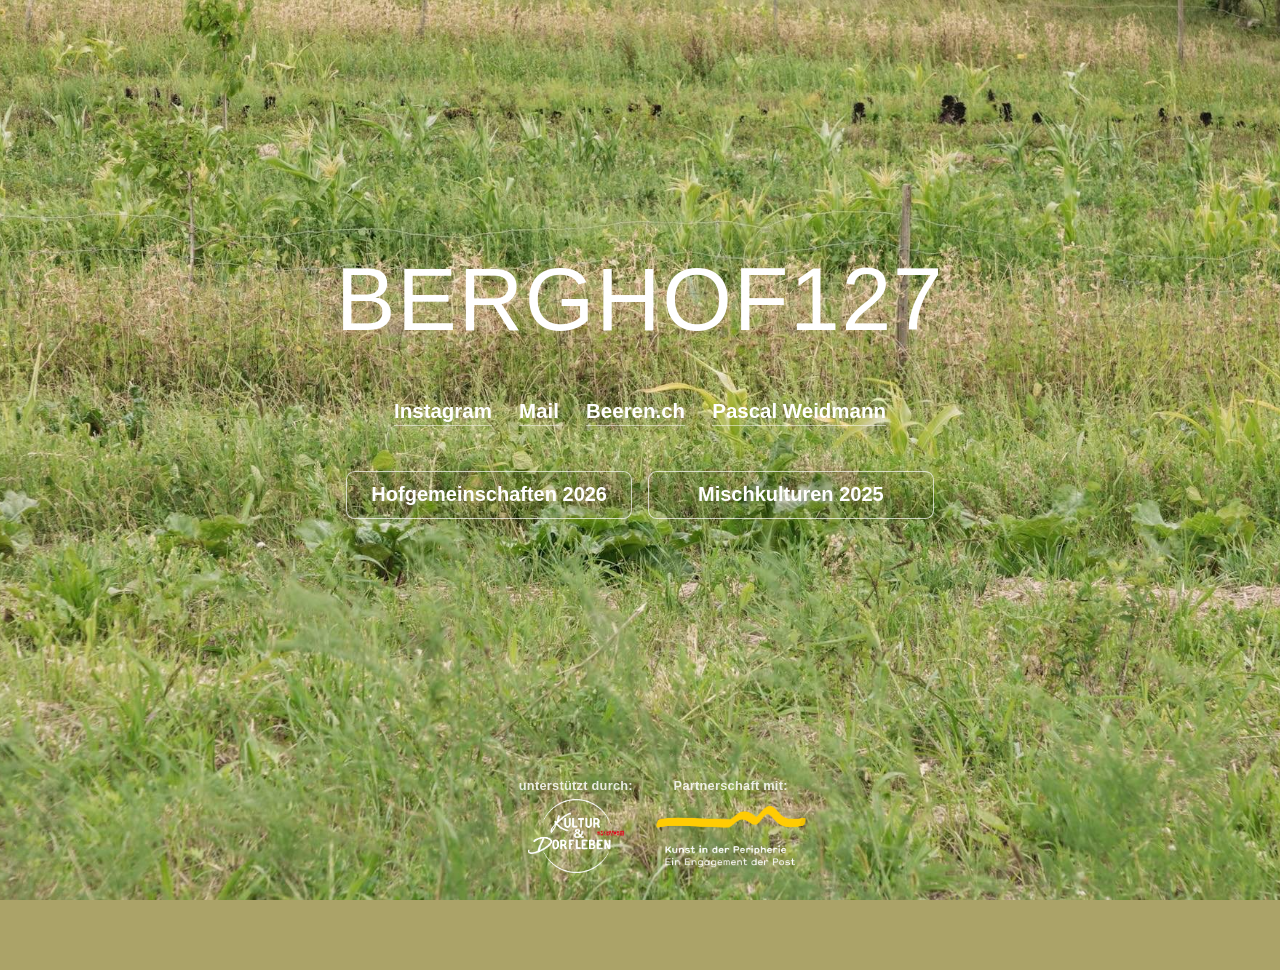
<file: index.html>
<!doctype html>
<html lang="de">
<head>
  <meta charset="utf-8"/>
  <meta name="viewport" content="width=device-width, initial-scale=1, viewport-fit=cover"/>
  <title>Berghof127 – Ausstellungsraum</title>

  <meta name="description" content="Berghof127 – Kunst- und Ausstellungsraum auf einem landwirtschaftlichen Familienbetrieb in Embrach (ZH). Ausstellungen zwischen Kunst und bäuerlicher Praxis: Hofgemeinschaften 2026 und Mischkulturen 2025."/>
  <link rel="canonical" href="https://www.berghof127.com/"/>

  <meta property="og:type" content="website"/>
  <meta property="og:title" content="Berghof127 – Ausstellungsraum in Embrach"/>
  <meta property="og:description" content="Kunst- und Ausstellungsraum auf einem Bauernhof in Embrach (ZH) – Ausstellungen zwischen Kunst und bäuerlicher Praxis."/>
  <meta property="og:url" content="https://www.berghof127.com/"/>
  <meta property="og:image" content="https://www.berghof127.com/hintergrundbild.jpg"/>
  <meta name="twitter:card" content="summary_large_image"/>

  <script type="application/ld+json">
  {
    "@context": "https://schema.org",
    "@type": "ArtGallery",
    "name": "Berghof127",
    "url": "https://www.berghof127.com/",
    "image": "https://www.berghof127.com/hintergrundbild.jpg",
    "description": "Kunst- und Ausstellungsraum auf einem landwirtschaftlichen Familienbetrieb mit Beeren- und Gemüseanbau in Embrach.",
    "address": {
      "@type": "PostalAddress",
      "streetAddress": "Bergstrasse 127",
      "postalCode": "8424",
      "addressLocality": "Embrach",
      "addressRegion": "ZH",
      "addressCountry": "CH"
    },
    "geo": {
      "@type": "GeoCoordinates",
      "latitude": 47.5006205,
      "longitude": 8.6073263
    },
    "hasMap": "https://www.google.com/maps/search/?api=1&query=Bergstrasse+127,+8424+Embrach",
    "founder": {
      "@type": "Person",
      "name": "Pascal Weidmann",
      "url": "https://www.pascalweidmann.com/"
    },
    "sameAs": [
      "https://www.instagram.com/berghof127/"
    ]
  }
  </script>

  <link rel="icon" type="image/png" href="favicon.png"/>
  <link rel="apple-touch-icon" href="apple-touch-icon.png"/>

  <link rel="stylesheet" href="style.css?v=34"/>
</head>

<body>

<div class="scroller">

<main>

  <!-- HERO -->
  <section class="section" id="home">
    <div class="frame">

      <h1>BERGHOF127</h1>

      <nav class="links">
        <a href="https://www.instagram.com/berghof127/">Instagram</a>
        <a href="mailto:info@berghof127.com">Mail</a>
        <a href="https://beeren.ch" target="_blank">Beeren.ch</a>
        <a href="https://pascalweidmann.com" target="_blank" class="pw-link">
          <span class="pw-full">Pascal Weidmann</span>
          <span class="pw-short">P. Weidmann</span>
        </a>
      </nav>

      <!-- Ausstellungen, neuste zuoberst. Neues Jahr = ein Knopf mehr. -->
      <nav class="cta-down">
        <a class="button" href="hofgemeinschaften-2026.html">Hofgemeinschaften 2026</a>
        <a class="button" href="mischkulturen-2025.html">Mischkulturen 2025</a>
      </nav>
    </div>

    <p class="sr-only">
      Der Berghof127 ist ein Kunst- und Ausstellungsraum auf einem landwirtschaftlichen Familienbetrieb
      mit Beeren- und Gemüseanbau in Embrach (ZH). In den Ausstellungen begegnen sich Kunst und
      bäuerliche Praxis – Stadt trifft Land, unterschiedliche Medien und Perspektiven treffen aufeinander.
      Die Ausstellungsdossiers der bisherigen Ausstellungen sind vollständig einsehbar: Hofgemeinschaften
      (Juni bis August 2026) und Mischkulturen (Juli bis September 2025).
    </p>

    <div class="supporter-fixed">
      <div class="supporter">
        <div class="supporter-label">unterstützt durch:</div>
        <img src="logo_kulturkomission.png" alt="Kulturkommission Embrach">
      </div>
      <div class="supporter">
        <div class="supporter-label">Partnerschaft mit:</div>
        <!-- Fehlt die Datei, verschwindet die ganze Spalte statt ein kaputtes Bild zu zeigen -->
        <img src="logo_post.png" alt="Die Post – Kunstengagement"
             onerror="this.closest('.supporter').remove()">
      </div>
    </div>
  </section>

</main>

<footer class="site-footer">
  © 2026 Berghof127 / Pascal Weidmann – Alle Rechte vorbehalten. Vervielfältigung oder Verwendung der Arbeiten nur mit ausdrücklicher Genehmigung.
</footer>

</div><!-- /.scroller -->

</body>
</html>
</file>
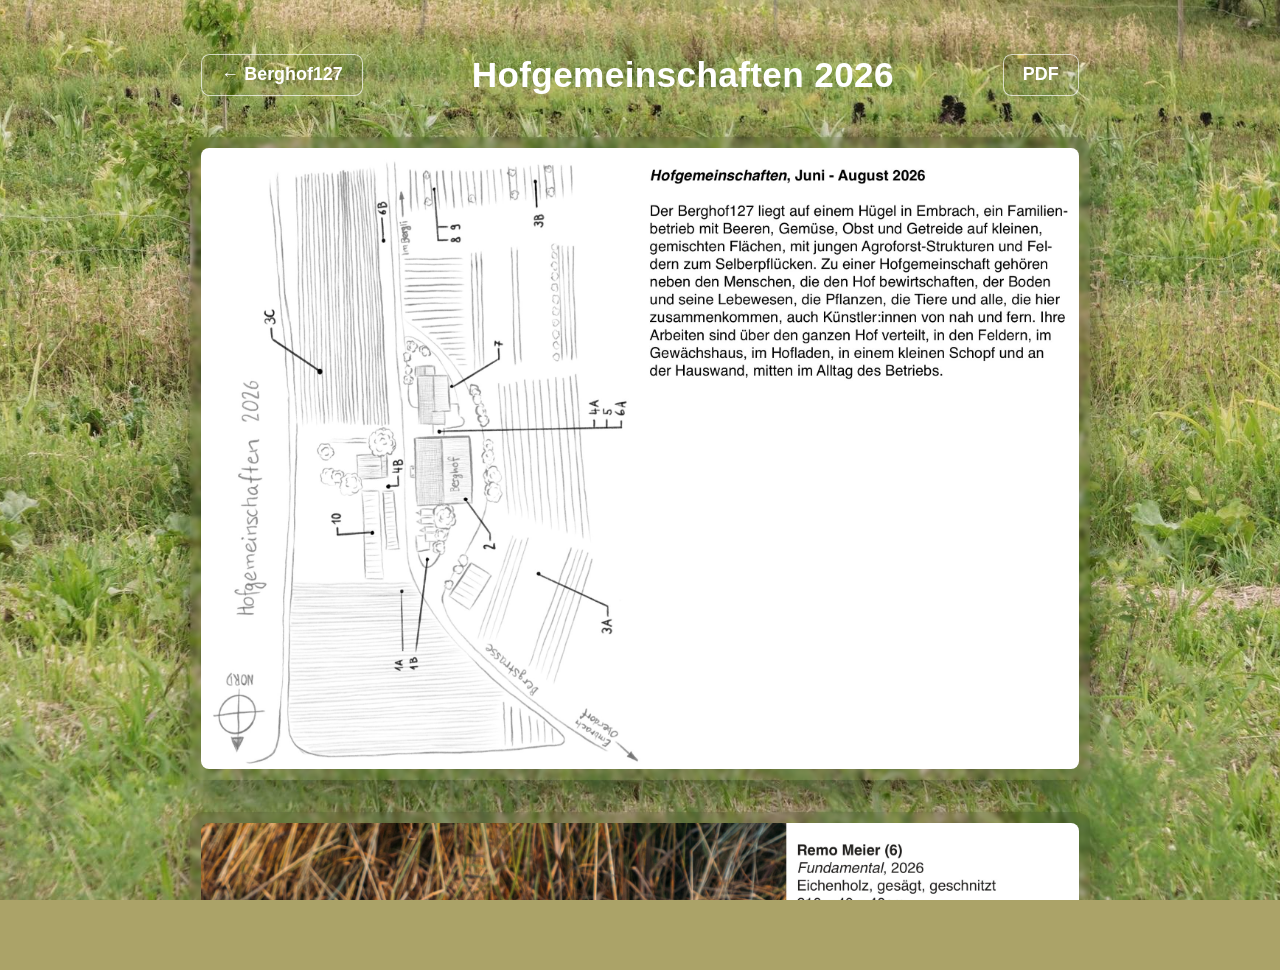
<file: hofgemeinschaften-2026.html>
<!doctype html>
<html lang="de">
<head>
  <meta charset="utf-8"/>
  <meta name="viewport" content="width=device-width, initial-scale=1, viewport-fit=cover"/>
  <title>Hofgemeinschaften 2026 – Berghof127</title>

  <meta name="description" content="Hofgemeinschaften, Juni – August 2026: Ausstellung auf dem Berghof127 in Embrach (ZH). Das vollständige Ausstellungsdossier, Seite für Seite, auch als PDF."/>
  <link rel="canonical" href="https://www.berghof127.com/hofgemeinschaften-2026.html"/>

  <meta property="og:type" content="article"/>
  <meta property="og:title" content="Hofgemeinschaften 2026 – Berghof127"/>
  <meta property="og:description" content="Ausstellung auf dem Berghof127 in Embrach – Juni bis August 2026."/>
  <meta property="og:url" content="https://www.berghof127.com/hofgemeinschaften-2026.html"/>
  <meta property="og:image" content="https://www.berghof127.com/dossier-2026/dossier1.jpg"/>
  <meta name="twitter:card" content="summary_large_image"/>

  <script type="application/ld+json">
  {
    "@context": "https://schema.org",
    "@type": "ExhibitionEvent",
    "name": "Hofgemeinschaften",
    "startDate": "2026-06-27",
    "endDate": "2026-08-15",
    "eventStatus": "https://schema.org/EventScheduled",
    "eventAttendanceMode": "https://schema.org/OfflineEventAttendanceMode",
    "isAccessibleForFree": true,
    "url": "https://www.berghof127.com/hofgemeinschaften-2026.html",
    "image": "https://www.berghof127.com/dossier-2026/dossier1.jpg",
    "description": "Zweite Ausstellung auf dem Berghof127 in Embrach: zehn ortsspezifische Arbeiten von acht Künstler:innen, verteilt über Felder, Gewächshaus, Hofladen, Schopf und Hauswand.",
    "location": {
      "@type": "Place",
      "name": "Berghof127",
      "address": {
        "@type": "PostalAddress",
        "streetAddress": "Bergstrasse 127",
        "postalCode": "8424",
        "addressLocality": "Embrach",
        "addressRegion": "ZH",
        "addressCountry": "CH"
      }
    },
    "organizer": { "@type": "Person", "name": "Pascal Weidmann" },
    "performer": [
      { "@type": "Person", "name": "Tatsuki Browne" },
      { "@type": "Person", "name": "Lea Gross" },
      { "@type": "Person", "name": "Denise Maud" },
      { "@type": "Person", "name": "Alice McCabe" },
      { "@type": "Person", "name": "Remo Meier" },
      { "@type": "Person", "name": "Francisca Patrocínio" },
      { "@type": "Person", "name": "Andrea Sommer" },
      { "@type": "Person", "name": "Michael Tulio" }
    ],
    "workFeatured": [
      { "@type": "VisualArtwork", "name": "Beyond Reaping", "dateCreated": "2026", "creator": { "@type": "Person", "name": "Tatsuki Browne" }, "artMedium": "Zwei gleich grosse Flächen und alles, was sich darin befindet" },
      { "@type": "VisualArtwork", "name": "Substance", "dateCreated": "2026", "creator": { "@type": "Person", "name": "Denise Maud" }, "artMedium": "Digitaler C-Print auf Alu-Dibond" },
      { "@type": "VisualArtwork", "name": "What the Field Yields", "dateCreated": "2026", "creator": { "@type": "Person", "name": "Francisca Patrocínio" }, "artMedium": "Installation und Pflanzenfärbe-Workshop; Einmachgläser, Wasser, Stoff und am Berghof gesammelte Pflanzen" },
      { "@type": "VisualArtwork", "name": "Plantaginaceae", "dateCreated": "2026", "creator": { "@type": "Person", "name": "Lea Gross" }, "artMedium": "Spitzwegerich und Breitwegerich, geknüpft" },
      { "@type": "VisualArtwork", "name": "Eindämmen", "dateCreated": "2026", "creator": { "@type": "Person", "name": "Andrea Sommer" }, "artMedium": "Magermilchpulver, Löschkalk, Zink, Mangan, Leinöl, Gips, Marmormehl, Holzleim, Bleistift auf Leinwand" },
      { "@type": "VisualArtwork", "name": "Fundamental", "dateCreated": "2026", "creator": { "@type": "Person", "name": "Remo Meier" }, "artMedium": "Eichenholz, gesägt, geschnitzt" },
      { "@type": "VisualArtwork", "name": "To the Meadow Cranesbill (Wiesen-Storchschnabel)", "dateCreated": "2026", "creator": { "@type": "Person", "name": "Francisca Patrocínio" }, "artMedium": "Acrylfarbe auf Hauswand" },
      { "@type": "VisualArtwork", "name": "Veganer Sonntagszopf", "dateCreated": "2025", "creator": { "@type": "Person", "name": "Michael Tulio" }, "artMedium": "Keramik" },
      { "@type": "VisualArtwork", "name": "Sockel", "dateCreated": "2025", "creator": { "@type": "Person", "name": "Michael Tulio" }, "artMedium": "Keramik" },
      { "@type": "VisualArtwork", "name": "Floral Fans", "dateCreated": "2026", "creator": { "@type": "Person", "name": "Alice McCabe" }, "artMedium": "Draht und vor Ort gefundene Naturmaterialien" }
    ]
  }
  </script>

  <link rel="icon" type="image/png" href="favicon.png"/>
  <link rel="apple-touch-icon" href="apple-touch-icon.png"/>

  <link rel="stylesheet" href="style.css?v=34"/>
</head>

<body>

<div class="scroller">

<main>

  <section class="section portfolio" id="portfolio">

    <header class="portfolio-head frame">
      <a class="button" href="index.html">← Berghof127</a>
      <h2>Hofgemeinschaften 2026</h2>
      <a class="button" href="Hofgemeinschaften_Berghof127_2026.pdf" download>PDF</a>
    </header>

    <p class="sr-only">
      Hofgemeinschaften, Juni bis August 2026 auf dem Berghof127 in Embrach (ZH).
      Der Berghof127 liegt auf einem Hügel in Embrach, ein Familienbetrieb mit Beeren, Gemüse,
      Obst und Getreide auf kleinen, gemischten Flächen, mit jungen Agroforst-Strukturen und
      Feldern zum Selberpflücken. Zu einer Hofgemeinschaft gehören neben den Menschen, die den
      Hof bewirtschaften, der Boden und seine Lebewesen, die Pflanzen, die Tiere und alle, die
      hier zusammenkommen, auch Künstler:innen von nah und fern. Ihre Arbeiten sind über den
      ganzen Hof verteilt, in den Feldern, im Gewächshaus, im Hofladen, in einem kleinen Schopf
      und an der Hauswand, mitten im Alltag des Betriebs.
    </p>

    <div class="portfolio-pages" id="portfolioPages"
         data-folder="dossier-2026" data-pages="38" data-title="Hofgemeinschaften 2026"></div>

  </section>

</main>

<footer class="site-footer">
  © 2026 Berghof127 / Pascal Weidmann – Alle Rechte vorbehalten. Vervielfältigung oder Verwendung der Arbeiten nur mit ausdrücklicher Genehmigung.
</footer>

</div><!-- /.scroller -->

<!-- Seitenzahl -> Werkangabe. Wird von dossier.js als alt-Text gesetzt, weil die
     Angaben im Dossier selbst nur als Bild vorliegen. -->
<script type="application/json" id="werkangaben">
{
  "1":  "Gezeichneter Hofplan der Ausstellung Hofgemeinschaften 2026 auf dem Berghof127 in Embrach, mit nummerierten Standorten der zehn Arbeiten, daneben der Einleitungstext.",

  "2":  "Remo Meier, Fundamental, 2026. Eichenholz, gesägt, geschnitzt, 210 x 40 x 40 cm. Sitzbank mit einem überlebensgrossen geschnitzten Regenwurm.",
  "3":  "Remo Meier, Fundamental, 2026 – weitere Ansicht.",
  "4":  "Remo Meier, Fundamental, 2026 – weitere Ansicht.",
  "5":  "Remo Meier, Fundamental, 2026 – weitere Ansicht.",
  "6":  "Remo Meier, Fundamental, 2026 – weitere Ansicht.",

  "7":  "Andrea Sommer, Eindämmen, 2026. Magermilchpulver, Löschkalk, Zink, Mangan, Leinöl, Gips, Marmormehl, Holzleim, Bleistift auf Leinwand, 8 x 50 x 50 cm.",
  "8":  "Andrea Sommer, Eindämmen, 2026 – weitere Ansicht.",
  "9":  "Andrea Sommer, Eindämmen, 2026 – weitere Ansicht.",
  "10": "Andrea Sommer, Eindämmen, 2026 – weitere Ansicht.",

  "11": "Lea Gross, Plantaginaceae, 2026. Spitzwegerich (Plantago lanceolata) und Breitwegerich (Plantago major), geknüpft, 5 x 40 x 60 x 2 cm. Matten und Fussabtreter aus Wegerich.",
  "12": "Lea Gross, Plantaginaceae, 2026 – weitere Ansicht.",
  "13": "Lea Gross, Plantaginaceae, 2026 – weitere Ansicht.",
  "14": "Lea Gross, Plantaginaceae, 2026 – weitere Ansicht.",

  "15": "Francisca Patrocínio, To the Meadow Cranesbill (Wiesen-Storchschnabel), 2026. Acrylfarbe (Chromoxidgrün und Purpurrot) auf Hauswand, 230 x 160 cm. Wandmalerei an der Aussenwand des Bauernhauses.",
  "16": "Francisca Patrocínio, To the Meadow Cranesbill, 2026 – weitere Ansicht.",
  "17": "Francisca Patrocínio, To the Meadow Cranesbill, 2026 – weitere Ansicht.",

  "18": "Alice McCabe, Floral Fans, 2026. Draht und vor Ort gefundene Naturmaterialien, 295 x 215 x 45 cm und 175 x 135 x 25 cm. Zwei hängende Pflanzenfächer im Gewächshaus.",
  "19": "Alice McCabe, Floral Fans, 2026 – weitere Ansicht.",
  "20": "Alice McCabe, Floral Fans, 2026 – weitere Ansicht.",
  "21": "Alice McCabe, Floral Fans, 2026 – weitere Ansicht.",
  "22": "Alice McCabe, Floral Fans, 2026 – weitere Ansicht.",

  "23": "Tatsuki Browne, Beyond Reaping, 2026. Zwei gleich grosse Flächen und alles, was sich darin befindet, 2 x 2 x 3 m. Ein Stück Weizenfeld und ein Stück Wiese wurden vertauscht.",
  "24": "Tatsuki Browne, Beyond Reaping, 2026 – weitere Ansicht.",
  "25": "Tatsuki Browne, Beyond Reaping, 2026 – weitere Ansicht.",

  "26": "Denise Maud, Substance, 2026. Digitaler C-Print auf Alu-Dibond, 3 x 30 x 40 cm. Am Flughafen Zürich durchleuchtete Beeren und Blumen.",
  "27": "Denise Maud, Substance, 2026 – weitere Ansicht.",
  "28": "Denise Maud, Substance, 2026 – weitere Ansicht.",

  "29": "Michael Tulio, Veganer Sonntagszopf und Sockel, beide 2025. Porzellan, 15 x 15 x 30 cm und 40 x 40 x 100 cm. In Scheiben geschnittener Zopf aus weissem Porzellan.",
  "30": "Michael Tulio, Veganer Sonntagszopf und Sockel, 2025 – weitere Ansicht.",
  "31": "Michael Tulio, Veganer Sonntagszopf und Sockel, 2025 – weitere Ansicht.",

  "32": "Francisca Patrocínio, What the Field Yields, 2026. Installation und Pflanzenfärbe-Workshop; Einmachgläser, Wasser, Stoff und am Berghof gesammelte Pflanzen, Dimensionen variabel.",
  "33": "Francisca Patrocínio, What the Field Yields, 2026 – weitere Ansicht.",
  "34": "Francisca Patrocínio, What the Field Yields, 2026 – weitere Ansicht.",
  "35": "Francisca Patrocínio, What the Field Yields, 2026 – weitere Ansicht.",
  "36": "Francisca Patrocínio, What the Field Yields, 2026 – weitere Ansicht.",
  "37": "Francisca Patrocínio, What the Field Yields, 2026 – weitere Ansicht.",

  "38": "Schlusstext der Ausstellung Hofgemeinschaften 2026: Dank an die Beteiligten, Jury Alisha Dutt Islam, Jana Eberhardt und Iouri Podladtchikov, Text und Kuration Pascal Weidmann."
}
</script>

<script src="dossier.js?v=2"></script>

</body>
</html>
</file>
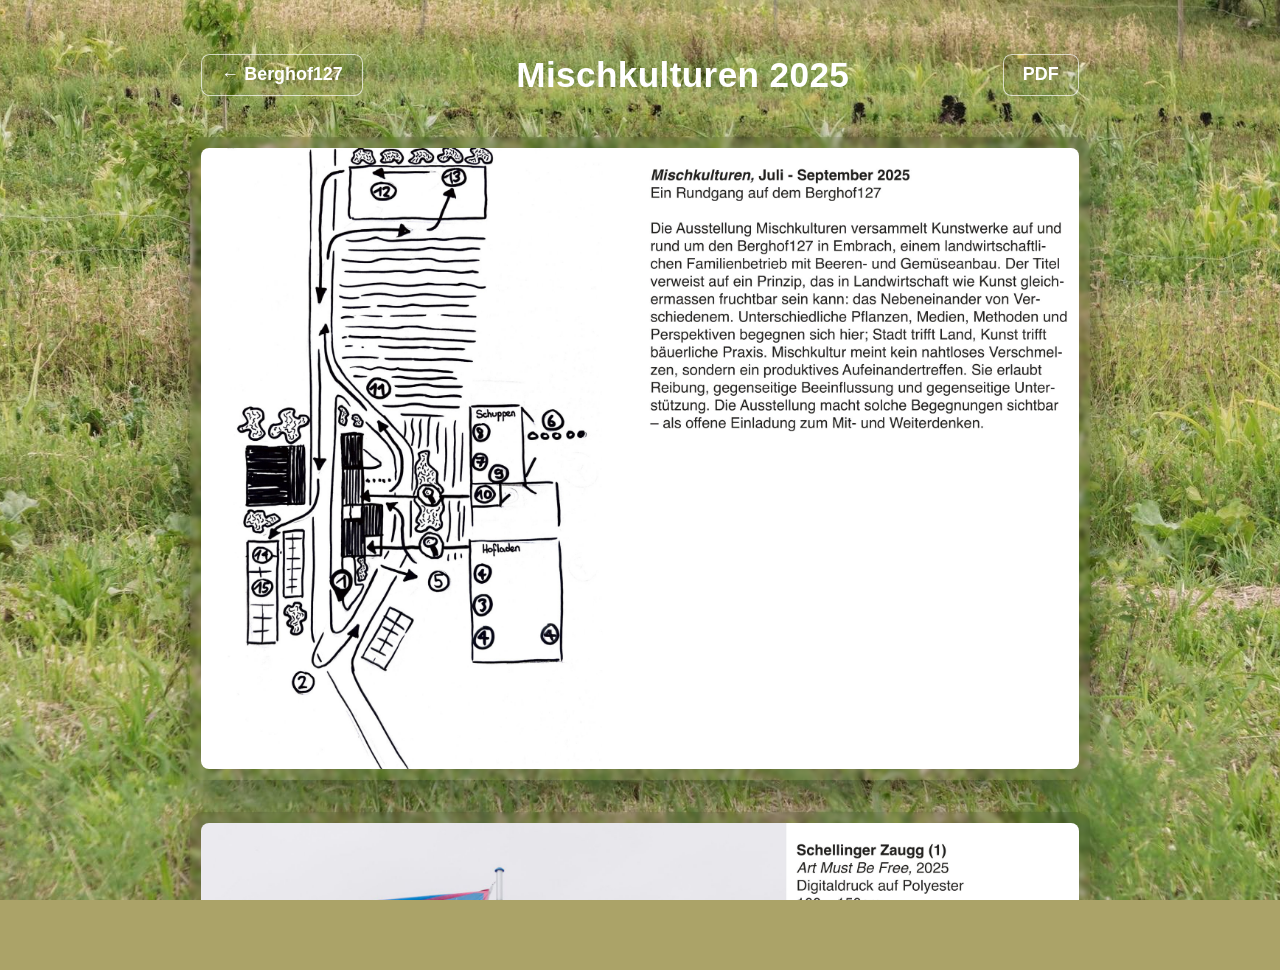
<file: mischkulturen-2025.html>
<!doctype html>
<html lang="de">
<head>
  <meta charset="utf-8"/>
  <meta name="viewport" content="width=device-width, initial-scale=1, viewport-fit=cover"/>
  <title>Mischkulturen 2025 – Berghof127</title>

  <meta name="description" content="Mischkulturen, 19. Juli – 20. September 2025: Ausstellung auf dem Berghof127 in Embrach (ZH). Das vollständige Ausstellungsdossier, Seite für Seite, auch als PDF."/>
  <link rel="canonical" href="https://www.berghof127.com/mischkulturen-2025.html"/>

  <meta property="og:type" content="article"/>
  <meta property="og:title" content="Mischkulturen 2025 – Berghof127"/>
  <meta property="og:description" content="Ein Rundgang auf dem Berghof127 in Embrach – Ausstellung 19. Juli bis 20. September 2025."/>
  <meta property="og:url" content="https://www.berghof127.com/mischkulturen-2025.html"/>
  <meta property="og:image" content="https://www.berghof127.com/dossier-2025/dossier1.jpg"/>
  <meta name="twitter:card" content="summary_large_image"/>

  <script type="application/ld+json">
  {
    "@context": "https://schema.org",
    "@type": "ExhibitionEvent",
    "name": "Mischkulturen",
    "startDate": "2025-07-19",
    "endDate": "2025-09-20",
    "eventStatus": "https://schema.org/EventScheduled",
    "eventAttendanceMode": "https://schema.org/OfflineEventAttendanceMode",
    "isAccessibleForFree": true,
    "url": "https://www.berghof127.com/mischkulturen-2025.html",
    "image": "https://www.berghof127.com/dossier-2025/dossier1.jpg",
    "description": "Erste Ausstellung auf dem Berghof127 in Embrach: Arbeiten von fünfzehn Positionen auf und rund um den Hof, zwischen Kunst und bäuerlicher Praxis.",
    "location": {
      "@type": "Place",
      "name": "Berghof127",
      "address": {
        "@type": "PostalAddress",
        "streetAddress": "Bergstrasse 127",
        "postalCode": "8424",
        "addressLocality": "Embrach",
        "addressRegion": "ZH",
        "addressCountry": "CH"
      }
    },
    "organizer": { "@type": "Person", "name": "Pascal Weidmann" },
    "performer": [
      { "@type": "Person", "name": "Tiziano Autera" },
      { "@type": "Person", "name": "Antoine Félix Bürcher" },
      { "@type": "Person", "name": "Alisha Dutt Islam" },
      { "@type": "Person", "name": "Jana Eberhardt" },
      { "@type": "Person", "name": "Clara Götte" },
      { "@type": "Person", "name": "Murielle Gräff" },
      { "@type": "Person", "name": "Noël Hochuli" },
      { "@type": "Person", "name": "Hanna Koepfle" },
      { "@type": "Person", "name": "Ricardo Meli" },
      { "@type": "Person", "name": "Elio Mueller" },
      { "@type": "Person", "name": "Lily Pellaud" },
      { "@type": "Person", "name": "Iouri Podladtchikov" },
      { "@type": "Person", "name": "Schellinger Zaugg" },
      { "@type": "Person", "name": "Pascal Weidmann" },
      { "@type": "Person", "name": "Werner Weidmann Senior" }
    ],
    "workFeatured": [
      { "@type": "VisualArtwork", "name": "Art Must Be Free", "dateCreated": "2025", "creator": { "@type": "Person", "name": "Schellinger Zaugg" }, "artMedium": "Digitaldruck auf Polyester" },
      { "@type": "VisualArtwork", "name": "The Moonwalker", "dateCreated": "2100", "creator": { "@type": "Person", "name": "Antoine Félix Bürcher" }, "artMedium": "Gefundenes und geschmolzenes Glas" },
      { "@type": "VisualArtwork", "name": "faire vache maigre", "dateCreated": "2024", "creator": { "@type": "Person", "name": "Lily Pellaud" }, "artMedium": "Video" },
      { "@type": "VisualArtwork", "name": "Karo", "dateCreated": "2025", "creator": { "@type": "Person", "name": "Murielle Gräff" }, "artMedium": "Acryl auf Papier, Objektrahmung aus Holz" },
      { "@type": "VisualArtwork", "name": "what goes around comes around", "dateCreated": "2025", "creator": { "@type": "Person", "name": "Ricardo Meli" }, "artMedium": "Metall, Gips, Holzkohle" },
      { "@type": "VisualArtwork", "name": "5 Vasen", "dateCreated": "1976/1984", "creator": { "@type": "Person", "name": "Werner Weidmann Senior" }, "artMedium": "Keramik, handgefertigt" },
      { "@type": "VisualArtwork", "name": "Krokus oder eine vergessene Erinnerung (Crocus or a forgotten memory)", "dateCreated": "2025", "creator": { "@type": "Person", "name": "Jana Eberhardt" }, "artMedium": "Öl und Graphit auf Baumwolle" },
      { "@type": "VisualArtwork", "name": "invasive neozoen", "dateCreated": "2022", "creator": { "@type": "Person", "name": "Alisha Dutt Islam" }, "artMedium": "Inkjet-Druck mit handgezeichneten Details auf Archivpapier" },
      { "@type": "VisualArtwork", "name": "Flint", "dateCreated": "2025", "creator": { "@type": "Person", "name": "Tiziano Autera" }, "artMedium": "XPS, Klebstoffe, Kohlenfaser, Elektronik, Acrylfarbe" },
      { "@type": "VisualArtwork", "name": "Berghof 127", "dateCreated": "2025", "creator": { "@type": "Person", "name": "Iouri Podladtchikov" }, "artMedium": "Video, 8mm Film" },
      { "@type": "VisualArtwork", "name": "Tricking Latency", "dateCreated": "2025", "creator": { "@type": "Person", "name": "Noël Hochuli" }, "artMedium": "Gefundener Plastik, Knochen, Aluminium" },
      { "@type": "VisualArtwork", "name": "Permakulturfeld", "dateCreated": "2025", "creator": { "@type": "Person", "name": "Pascal Weidmann" }, "artMedium": "Pflanzen, Stroh, Drahtzaun, Totholz, Insekten, Mikroorganismen, Erde" },
      { "@type": "VisualArtwork", "name": "Interregnum", "dateCreated": "2025", "creator": { "@type": "Person", "name": "Hanna Koepfle" }, "artMedium": "Öl auf Leinwand, Erde" },
      { "@type": "VisualArtwork", "name": "Paradeisapfel", "dateCreated": "2025", "creator": { "@type": "Person", "name": "Clara Götte" }, "artMedium": "Mono Audio, 10 min Loop" },
      { "@type": "VisualArtwork", "name": "Dorm", "dateCreated": "2025", "creator": { "@type": "Person", "name": "Elio Mueller" }, "artMedium": "Latex, Epoxy" }
    ]
  }
  </script>

  <link rel="icon" type="image/png" href="favicon.png"/>
  <link rel="apple-touch-icon" href="apple-touch-icon.png"/>

  <link rel="stylesheet" href="style.css?v=34"/>
</head>

<body>

<div class="scroller">

<main>

  <section class="section portfolio" id="portfolio">

    <header class="portfolio-head frame">
      <a class="button" href="index.html">← Berghof127</a>
      <h2>Mischkulturen 2025</h2>
      <a class="button" href="Ausstellungsarchiv_Berghof127.pdf" download>PDF</a>
    </header>

    <p class="sr-only">
      Mischkulturen, Juli bis September 2025 – ein Rundgang auf dem Berghof127 in Embrach (ZH).
      Die Ausstellung versammelt Kunstwerke auf und rund um den Berghof127, einen
      landwirtschaftlichen Familienbetrieb mit Beeren- und Gemüseanbau. Der Titel verweist auf
      ein Prinzip, das in Landwirtschaft wie Kunst gleichermassen fruchtbar sein kann: das
      Nebeneinander von Verschiedenem. Unterschiedliche Pflanzen, Medien, Methoden und
      Perspektiven begegnen sich hier; Stadt trifft Land, Kunst trifft bäuerliche Praxis.
      Mischkultur meint kein nahtloses Verschmelzen, sondern ein produktives Aufeinandertreffen:
      Reibung, gegenseitige Beeinflussung und gegenseitige Unterstützung.
    </p>

    <div class="portfolio-pages" id="portfolioPages"
         data-folder="dossier-2025" data-pages="46" data-title="Mischkulturen 2025"></div>

  </section>

</main>

<footer class="site-footer">
  © 2026 Berghof127 / Pascal Weidmann – Alle Rechte vorbehalten. Vervielfältigung oder Verwendung der Arbeiten nur mit ausdrücklicher Genehmigung.
</footer>

</div><!-- /.scroller -->

<!-- Seitenzahl -> Werkangabe. Wird von dossier.js als alt-Text gesetzt, weil die
     Angaben im Dossier selbst nur als Bild vorliegen. -->
<script type="application/json" id="werkangaben">
{
  "1":  "Gezeichneter Hofplan der Ausstellung Mischkulturen 2025 auf dem Berghof127 in Embrach, mit nummerierten Standorten der Arbeiten, daneben der Einleitungstext.",

  "2":  "Schellinger Zaugg, Art Must Be Free, 2025. Digitaldruck auf Polyester, 100 x 150 cm. Fahne am Weg hinauf zum Hof.",
  "3":  "Schellinger Zaugg, Art Must Be Free, 2025 – weitere Ansicht.",

  "4":  "Antoine Félix Bürcher, The Moonwalker, 2100. Gefundenes und geschmolzenes Glas, 224 x 40 x 14 cm. Glasskulptur auf dem Feld links der Strasse.",
  "5":  "Antoine Félix Bürcher, The Moonwalker, 2100 – weitere Ansicht.",
  "6":  "Antoine Félix Bürcher, The Moonwalker, 2100 – weitere Ansicht.",

  "7":  "Lily Pellaud, faire vache maigre, 2024. Video, 10 min 40 s. Gezeigt im Hofladen.",
  "8":  "Lily Pellaud, faire vache maigre, 2024 – weitere Ansicht.",
  "9":  "Lily Pellaud, faire vache maigre, 2024 – weitere Ansicht.",

  "10": "Murielle Gräff, Karo, 2025. Acryl auf Papier, Objektrahmung aus Holz, je 39 x 45 cm gerahmt. Drei aus bemalten Papierstreifen geflochtene Arbeiten.",
  "11": "Murielle Gräff, Karo, 2025 – weitere Ansicht.",
  "12": "Murielle Gräff, Karo, 2025 – weitere Ansicht.",

  "13": "Ricardo Meli, what goes around comes around, 2025. Metall, Gips, Holzkohle, 110 x 110 x 25 cm. Ringförmiges Objekt am Pfad zu den Brombeerreihen.",
  "14": "Ricardo Meli, what goes around comes around, 2025 – weitere Ansicht.",
  "15": "Ricardo Meli, what goes around comes around, 2025 – weitere Ansicht.",

  "16": "Werner Weidmann Senior, 5 Vasen, ca. 1976–1984. Keramik, handgefertigt, Dimensionen variabel. Gezeigt zwischen Haus und Scheune.",
  "17": "Werner Weidmann Senior, 5 Vasen, ca. 1976–1984 – weitere Ansicht.",

  "18": "Jana Eberhardt, Krokus oder eine vergessene Erinnerung (Crocus or a forgotten memory), 2025. Öl und Graphit auf Baumwolle, 45 x 40 x 3.5 cm. Gezeigt im Schuppen.",
  "19": "Jana Eberhardt, Krokus oder eine vergessene Erinnerung, 2025 – weitere Ansicht.",

  "20": "Alisha Dutt Islam, invasive neozoen, 2022. Inkjet-Druck mit handgezeichneten Details auf Archivpapier, 198 x 100 cm. Zeichnung der asiatischen Buschmücke.",
  "21": "Alisha Dutt Islam, invasive neozoen, 2022 – weitere Ansicht.",
  "22": "Alisha Dutt Islam, invasive neozoen, 2022 – weitere Ansicht.",

  "23": "Tiziano Autera, Flint, 2025. XPS, Klebstoffe, Kohlenfaser, Elektronik, Acrylfarbe, 120 x 90 x 20 cm. Skulptur, eine Verschmelzung aus Fisch und Biene.",
  "24": "Tiziano Autera, Flint, 2025 – weitere Ansicht.",
  "25": "Tiziano Autera, Flint, 2025 – weitere Ansicht.",

  "26": "Iouri Podladtchikov, Berghof 127, 2025. Video, 8 mm Film, 2 min 28 s. Gezeigt im alten Silo.",
  "27": "Iouri Podladtchikov, Berghof 127, 2025 – weitere Ansicht.",
  "28": "Iouri Podladtchikov, Berghof 127, 2025 – weitere Ansicht.",
  "29": "Iouri Podladtchikov, Berghof 127, 2025 – weitere Ansicht.",

  "30": "Noël Hochuli, Tricking Latency, 2025. Gefundener Plastik, Knochen, Aluminium, 190 x 70 x 120 cm. Aus Abdeckfolien und Bewässerungsschläuchen vom Acker.",
  "31": "Noël Hochuli, Tricking Latency, 2025 – weitere Ansicht.",

  "32": "Pascal Weidmann, Permakulturfeld, 2025 (fortlaufend). Pflanzen, Stroh, Drahtzaun, Totholz, Insekten, Mikroorganismen, Erde, 20 x 60 m.",
  "33": "Pascal Weidmann, Permakulturfeld, 2025 – weitere Ansicht.",
  "34": "Pascal Weidmann, Permakulturfeld, 2025 – weitere Ansicht.",

  "35": "Hanna Koepfle, Interregnum, 2025. Öl auf Leinwand, Erde, 160 x 90 x 90 cm. Gemälde, in ein grabförmiges Erdbeet eingelassen.",
  "36": "Hanna Koepfle, Interregnum, 2025 – weitere Ansicht.",

  "37": "Clara Götte, Paradeisapfel, 2025. Mono Audio, 10 min Loop; Cello und Gesang Sumanie Gächter, Text Hildegard von Bingen – Ordo Virtutum. Gezeigt im Tomatengewächshaus.",
  "38": "Clara Götte, Paradeisapfel, 2025 – weitere Ansicht.",

  "39": "Elio Mueller, Dorm, 2025. Latex, Epoxy, je 120 x 50 x 40 cm. Vier grosse Kokons im Tomatengewächshaus.",
  "40": "Elio Mueller, Dorm, 2025 – weitere Ansicht.",
  "41": "Elio Mueller, Dorm, 2025 – weitere Ansicht.",

  "42": "Schlusstext der Ausstellung Mischkulturen 2025: Kurzbiografie von Pascal Weidmann und Dank an alle Kunstschaffenden und an die Kommission Kultur und Dorfleben der Gemeinde Embrach.",
  "43": "Fest zur Ausstellung Mischkulturen 2025 auf dem Berghof127, Gäste unter dem Vordach.",
  "44": "Raphael Skoda und Gabriel Saska spielen am Fest zur Ausstellung Mischkulturen 2025 auf dem Berghof127.",
  "45": "Brot aus dem Holzofen am Fest zur Ausstellung Mischkulturen 2025 auf dem Berghof127.",
  "46": "Gedeckter Tisch am Fest zur Ausstellung Mischkulturen 2025 auf dem Berghof127."
}
</script>

<script src="dossier.js?v=2"></script>

</body>
</html>
</file>
<file: style.css>
*,
*::before,
*::after { box-sizing: border-box; margin: 0; padding: 0; }

html, body {
  height: 100%;
  font-family: "Helvetica Neue", Helvetica, Arial, sans-serif;
  -webkit-font-smoothing: antialiased;
  color: #fff;
  scroll-behavior: smooth;
  /* Kein Gummiband-Effekt am oberen/unteren Rand: Dort würde beim Überziehen
     sonst der Seitenhintergrund statt des Bildes sichtbar (iOS 16+, Chrome) */
  overscroll-behavior: none;
}

/* EINE einzige Bildebene: das Foto ist der Hintergrund der Seite selbst.
   Nur diese Fläche zieht iOS bis unter Status- und Bedienleiste durch – ein
   Element im Seiteninhalt wird am Fensterrand abgeschnitten. Die Randzugabe
   sorgt dafür, dass das Bild wirklich unter beide Leisten reicht.

   Es bleibt beim Scrollen stehen, OHNE background-attachment: fixed (das setzt
   iOS nicht um und streckt das Bild unscharf über die ganze Seitenlänge):
   Das Dokument selbst scrollt gar nicht, es scrollt nur .scroller darin.
   Dadurch kann der Seitenhintergrund sich von sich aus nicht bewegen. */
html {
  overflow: hidden;
  /* Zugabe NUR nach oben. Die Bildfläche endet an der KLEINEN Fensterhöhe
     (100svh = Fenster mit eingeblendeter Bedienleiste), damit unterhalb der
     Leiste kein Bild mehr liegt – dort erscheint dann nur die Farbe. */
  height: calc(100vh + var(--rand));
  height: calc(100svh + var(--rand));
  /* Exakt die Bildfarbe direkt unterhalb der Statusleiste (aus dem Foto
     gemessen). Safari faerbt die Statusleiste mit dieser Farbe – so faellt
     der Uebergang zum Bild nicht auf. Kein theme-color setzen: das wuerde
     auch die untere Leiste wieder deckend machen, wo jetzt das Bild steht. */
  background-color: #aba368;
  background-image: url("hintergrundbild.jpg");
  background-position: center calc(-1 * var(--rand));
  background-size: cover;
  background-repeat: no-repeat;
}

/* body ohne eigenen Hintergrund, sonst würde er das Bild überdecken */
body {
  overflow: hidden;
}

/* Weicher Übergang von der Statusleiste ins Foto.
   iOS füllt die Statusleiste nur mit der background-color (nachgemessen: ein
   background-image wird dort nie gezeichnet, auch nicht mit Randzugabe). Der
   Verlauf beginnt am Rand in genau dieser Farbe und läuft ins Bild aus, damit
   dazwischen keine Kante sichtbar ist – oben wie unten.

   Beide liegen ÜBER dem Inhalt (z-index: 5) und sind am Rand deckend: So löst
   sich der Inhalt schon im Verlauf auf statt erst an der Kante, und Safari
   "sieht" unter seiner Bedienleiste nur Farbe. Die deckende Fläche ist unten
   exakt so hoch wie die Bedienleiste selbst (100lvh - 100svh), damit der
   Verlauf nicht unnötig weit ins sichtbare Foto hineinreicht.

   Nur auf Touchgeräten: Am Rechner gibt es keine Statusleiste, dort wäre der
   Verlauf bloss ein Schleier ohne Zweck. */
@media (hover: none) and (pointer: coarse) {
  body::before {
    content: "";
    position: fixed;
    top: 0;
    left: 0;
    right: 0;
    height: 100px;
    background: linear-gradient(
      to bottom,
      rgb(171,163,104) 0,
      rgb(171,163,104) 18%,
      rgba(171,163,104,.55) 55%,
      rgba(171,163,104,0) 100%
    );
    pointer-events: none;
    z-index: 5;
  }

  /* Unterer Rand: Dieser Verlauf liegt ÜBER dem Inhalt und ist ganz unten
     deckend. Dadurch "sieht" Safari dort nur die Hintergrundfarbe und die
     Bedienleiste erscheint flächig wie die Statusleiste oben, statt einen
     verschwommenen Bildausschnitt zu zeigen. Gleichzeitig tauchen die
     Portfolio-Seiten weich daraus auf, statt an einer harten Kante zu enden. */
  body::after {
    content: "";
    position: fixed;
    bottom: 0;
    left: 0;
    right: 0;
    /* Nur ein schmaler Übergang direkt an der Fensterkante: Der Bereich unter
       der Bedienleiste gehört nicht zur Seite und trägt ohnehin schon die
       Hintergrundfarbe. Eine deckende Fläche wäre dort wirkungslos und würde
       nur unnötig Bild verdecken. */
    height: 48px;
    background: linear-gradient(
      to top,
      rgb(171,163,104) 0,
      rgb(171,163,104) 8%,
      rgba(171,163,104,.35) 45%,
      rgba(171,163,104,0) 100%
    );
    pointer-events: none;
    z-index: 5;
  }

}

/* Der eigentliche Scroll-Container – genau fenstergross */
.scroller {
  position: fixed;
  top: 0;
  left: 0;
  right: 0;
  bottom: 0;
  overflow-y: auto;
  overflow-x: hidden;
  scroll-behavior: smooth;
  overscroll-behavior: none;
}

:root {
  --maxw: 900px;
  /* Randzugabe über und unter dem Fenster, damit das Bild bis unter Status-
     und Bedienleiste reicht. Preis dafür: das Bild ist minim stärker
     angeschnitten. */
  --rand: 70px;
}

.section {
  min-height: 100svh;
  display: flex;
  justify-content: center;
  align-items: center;
  /* Inhalt bleibt frei von Notch / Home-Indicator, Bild läuft darunter durch */
  padding:
    max(8vh, env(safe-area-inset-top, 0px))
    max(6vw, env(safe-area-inset-right, 0px))
    max(8vh, env(safe-area-inset-bottom, 0px))
    max(6vw, env(safe-area-inset-left, 0px));
}

.frame {
  width: 100%;
  max-width: var(--maxw);
  margin: 0 auto;
  text-align: center;
}

#home .frame {
  margin-top: -15vh;
}

h1 {
  font-weight: 500;
  letter-spacing: .018em;
  font-size: clamp(2.6rem, 9vw, 5.6rem);
  line-height: 1.2;
  margin-bottom: 2.8rem;
}

.links {
  display: flex;
  justify-content: center;
  gap: 1.7rem;
  margin-bottom: 2.8rem;
}

.links a {
  color: #fff;
  text-decoration: none;
  font-weight: 600;
  font-size: clamp(1.1rem, 2vw, 1.28rem);
  border-bottom: 1px solid rgba(255,255,255,.5);
  padding-bottom: 2px;
  transition: .2s;
}

.links a:hover {
  opacity: .9;
  border-color: #fff;
}

/* Beide Ausstellungen bekommen gleich breite Knoepfe, egal wie lang ihr Titel
   ist: In einem Raster aus 1fr-Spalten wird jede Spalte so breit wie der
   laengste Knopf. Das stellt sich bei einer neuen Ausstellung von selbst ein.
   inline-grid, damit der Block schmal bleibt und von .frame zentriert wird. */
.cta-down {
  display: inline-grid;
  grid-auto-flow: column;
  grid-auto-columns: 1fr;
  gap: 1rem;
}

/* Nebeneinander wird es auf schmalen Fenstern zu breit - dann untereinander,
   weiterhin beide gleich breit (eine Spalte, so breit wie der laengste). */
@media (max-width: 640px) {
  .cta-down {
    grid-auto-flow: row;
  }
}

.button {
  display: inline-flex;
  justify-content: center;
  gap: .45rem;
  padding: .58rem 1.2rem;
  border-radius: .55rem;
  border: 1.25px solid rgba(255,255,255,.7);
  background: rgba(0,0,0,.05);
  color: #fff;
  font-weight: 600;
  text-decoration: none;
  font-size: clamp(1rem, 1.8vw, 1.12rem);
  transition: border-color .2s ease;
}

/* Die Ausstellungen sind der einzige Weg von der Startseite weiter – ihre
   Knöpfe dürfen grösser sein als der PDF- und der Zurück-Knopf. Die höhere
   Spezifität setzt sich auch gegen die Handy-Regel weiter unten durch. */
.cta-down .button {
  padding: .72rem 1.5rem;
  font-size: clamp(1.1rem, 2.2vw, 1.25rem);
}

.portfolio {
  padding:
    6vh
    max(4vw, env(safe-area-inset-right, 0px))
    max(10vh, env(safe-area-inset-bottom, 0px))
    max(4vw, env(safe-area-inset-left, 0px));
  display: block;
}

/* Zurueck-Link | Ausstellungstitel | PDF-Knopf. Der Innenabstand sitzt an der
   Zeile selbst, damit alle drei denselben Rand haben wie die Dossier-Seiten. */
.portfolio-head {
  max-width: var(--maxw);
  margin: 0 auto 2.6rem;
  padding: 0 .7rem;
  display: flex;
  align-items: center;
  justify-content: space-between;
  flex-wrap: wrap;
  gap: .9rem 1rem;
}

.portfolio-head h2 {
  font-size: clamp(1.6rem, 3vw, 2.2rem);
  font-weight: 600;
  letter-spacing: .01em;
}

.portfolio-pages {
  max-width: var(--maxw);
  margin: 0 auto;
  display: flex;
  flex-direction: column;
  gap: 2rem;
}

.portfolio-page {
  background: rgba(0,0,0,.18);
  -webkit-backdrop-filter: blur(2px);
  backdrop-filter: blur(2px);
  padding: .7rem;
  border-radius: .85rem;
  box-shadow: 0 14px 40px rgba(0,0,0,.45);
}

.portfolio-page img {
  width: 100%;
  display: block;
  border-radius: .5rem;
  background: #fff;
  aspect-ratio: 2382 / 1684; /* Seitenverhältnis der PDF-Seiten – verhindert Springen beim Laden */
}

/* Nur für Screenreader/Suchmaschinen – visuell unsichtbar */
.sr-only {
  position: absolute;
  width: 1px;
  height: 1px;
  padding: 0;
  margin: -1px;
  overflow: hidden;
  clip-path: inset(50%);
  white-space: nowrap;
  border: 0;
}

.site-footer {
  text-align: center;
  font-size: .85rem;
  opacity: .7;
  padding:
    0
    max(6vw, env(safe-area-inset-right, 0px))
    max(4vh, env(safe-area-inset-bottom, 0px))
    max(6vw, env(safe-area-inset-left, 0px));
}

@media (max-width: 900px) {
  h1 {
    font-size: clamp(2rem, 10vw, 3.5rem);
    margin-bottom: 2.2rem;
  }

  .links {
    gap: 1.2rem;
    margin-bottom: 2.2rem;
  }

  #home .frame {
    margin-top: -5vh;
  }
}

@media (max-width: 600px) {
  h1 {
    font-size: clamp(1.8rem, 12vw, 3rem);
    line-height: 1.15;
  }

  .links a {
    font-size: 1rem;
  }

  .button {
    padding: .5rem 1rem;
    font-size: 1rem;
  }

  .section {
    padding:
      max(6vh, env(safe-area-inset-top, 0px))
      max(5vw, env(safe-area-inset-right, 0px))
      max(6vh, env(safe-area-inset-bottom, 0px))
      max(5vw, env(safe-area-inset-left, 0px));
  }

  /* Titelblock (Titel bis Ausstellungs-Knöpfe) höher setzen */
  #home .frame {
    margin-top: 1vh;
  }

  /* Zu dritt wird die Kopfzeile zu eng: Titel auf eine eigene Zeile darüber,
     darunter Zurück und PDF an den beiden Rändern. */
  .portfolio-head h2 {
    order: -1;
    width: 100%;
    text-align: center;
  }
}

/* Pascal Weidmann – Mobile Kurzform */
.pw-short {
  display: none;
}

@media (max-width: 600px) {
  .pw-full {
    display: none;
  }
  .pw-short {
    display: inline;
  }

  .links {
    flex-wrap: nowrap;
  }

  .links a {
    white-space: nowrap;
  }
}

/* Unterstützt durch – fix am unteren Rand der Startseite */
#home {
  position: relative;
}

/* Die Logos stehen nebeneinander, das Paar als Ganzes zentriert. */
.supporter-fixed {
  position: absolute;
  bottom: max(3vh, calc(env(safe-area-inset-bottom, 0px) + .5rem));
  /* Ueber die ganze Breite statt left:50% mit Verschiebung: Sonst steht nur
     die halbe Fensterbreite zur Verfuegung und die beiden Logos rutschen auf
     dem Handy untereinander. */
  left: 0;
  right: 0;
  /* Zwei gleich breite Haelften mit der Luecke dazwischen: Dadurch liegt der
     Zwischenraum zwischen den Logos auf der Mittelachse, wie der zwischen den
     Ausstellungs-Knoepfen. Die Logos ruecken von beiden Seiten an ihn heran. */
  display: grid;
  grid-template-columns: 1fr 1fr;
  align-items: end;
  column-gap: clamp(1.8rem, 4vw, 2rem);
  padding: 0 4vw;
  pointer-events: none;
}

/* Je eine Spalte aus Beschriftung und Logo. Die Spalte ist genau so breit wie
   ihr Logo - die Beschriftung haengt darueber, ohne die Breite zu bestimmen.
   Sonst waere die Gemeinde-Spalte so breit wie ihr laengeres Wort, und der
   Zwischenraum zwischen den Logos laege nicht mehr auf der Mittelachse. */
.supporter {
  position: relative;
  justify-self: start;
  display: flex;
  flex-direction: column;
  align-items: center;
}

.supporter-label {
  position: absolute;
  bottom: 100%;
  left: 50%;
  transform: translateX(-50%);
  margin-bottom: 0.4rem;
  white-space: nowrap;
  font-size: clamp(0.8rem, 1.4vw, 0.8rem);
  font-weight: 600;
  letter-spacing: 0.02em;
  opacity: 0.85;
}

/* Ueber die Hoehe skaliert statt ueber die Breite: Die beiden Logos haben
   verschiedene Seitenverhaeltnisse und stuenden sonst nicht auf einer Linie. */
.supporter img {
  height: clamp(46px, 13vw, 74px);
  width: auto;
}

.supporter:first-child {
  justify-self: end;
}

/* Das Post-Logo ist ein breiter Schriftzug: Seine zwei Textzeilen machen nur
   18% der Bildhoehe aus und waeren auf gleicher Hoehe wie das kompakte
   Gemeinde-Signet nicht mehr zu lesen. Darum deutlich groesser.

   Der negative Aussenabstand nimmt dem Logo die Mehrhoehe wieder weg: Fuer das
   Layout zaehlt es so hoch wie das Gemeinde-Logo, waechst aber nach oben und
   unten gleichmaessig darueber hinaus. Dadurch liegen die Mitten der beiden
   Logos auf einer Linie, und die Beschriftungen bleiben dort, wo sie beim
   Gemeinde-Logo allein auch waeren. Der Ueberstand faellt in den Schutzraum
   des Logos (oben und unten je rund ein Viertel der Bildhoehe ist leer). */
.supporter:last-child img {
  height: clamp(74px, 21vw, 120px);
  margin-block: calc((clamp(46px, 13vw, 74px) - clamp(74px, 21vw, 120px)) / 2);

  /* Links und rechts sind in der Datei je 15.7% der Breite durchsichtig
     (gemessen: sichtbar sind 809 von 1181 Pixeln). Fuer das Layout zaehlt
     deshalb ein zu breiter Kasten, und der Zwischenraum zur Nachbarspalte
     saehe groesser aus, als er wirkt. Der negative Abstand schneidet genau
     diesen leeren Rand weg - 15.7% der Breite sind 28.62% der Hoehe. Das
     Bild selbst bleibt unveraendert, nur sein Platzbedarf stimmt jetzt mit
     dem ueberein, was man sieht. */
  margin-inline: calc(-0.2862 * clamp(74px, 21vw, 120px));
}

/* Muss nach den Grundregeln oben stehen, sonst überschreiben diese die Werte
   wieder (gleiche Spezifität – die spätere Regel gewinnt).
   Beides muss oberhalb des 120px hohen Verlaufs am unteren Rand liegen,
   sonst verschwindet es in dessen deckendem Teil. */
@media (hover: none) and (pointer: coarse) {
  /* So tief wie möglich, ohne in den Verlauf zu geraten (dort würde es
     verblassen). Der Verlauf ist dafür auf 48px verschmälert. */
  .supporter-fixed {
    bottom: max(7vh, calc(env(safe-area-inset-bottom, 0px) + 1.5rem));
  }

  .site-footer {
    padding-bottom: max(10vh, calc(env(safe-area-inset-bottom, 0px) + 3.5rem));
  }

  /* Der Verlauf am oberen Rand ist 100px hoch und oben deckend. Der
     Ausstellungstitel muss darunter beginnen, sonst verblasst er darin,
     bevor man ihn gelesen hat. 110px lassen etwas Luft. */
  .portfolio {
    padding-top: max(13vh, 110px);
  }
}

/* Muss nach .supporter-fixed stehen: Bei gleicher Spezifitaet gewinnt die
   spaetere Regel, auch gegen eine Media Query weiter oben.

   Auf dem Handy sind die Beschriftungen breiter als die Logos, ueber denen sie
   stehen ("unterstuetzt durch:" ist 105px breit, das Signet darunter 63px).
   Bei engem Zwischenraum ueberlappen sie sich darum - hier mehr Luft. */
@media (max-width: 600px) {
  .supporter-fixed {
    column-gap: 3rem;
  }
}
</file>
